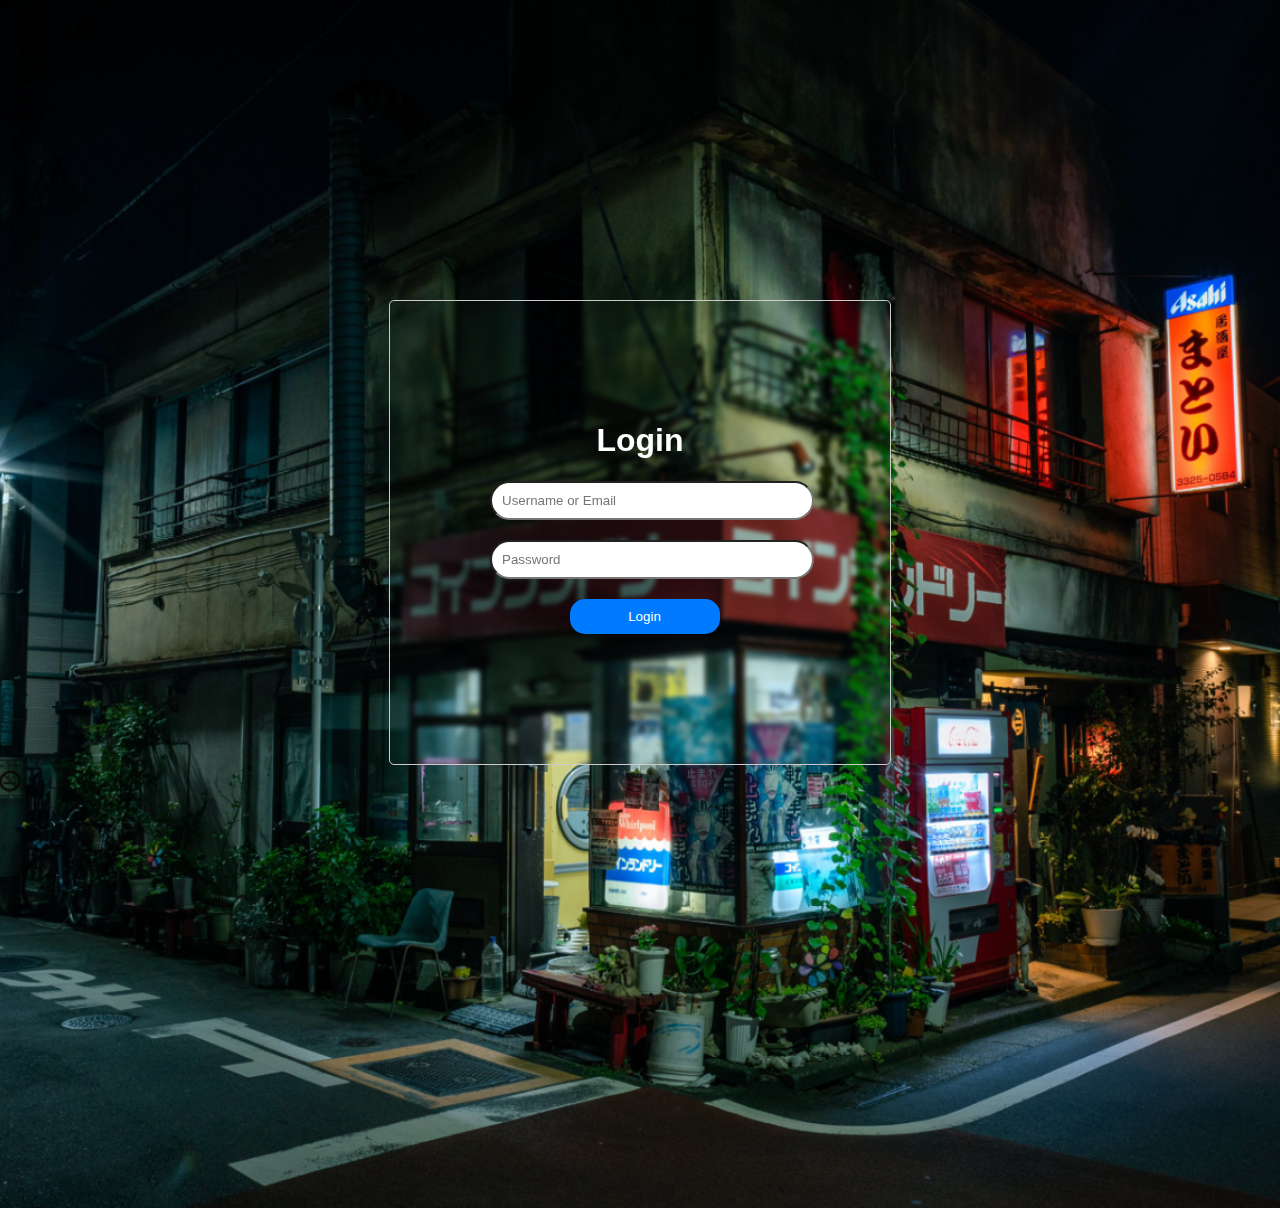
<file: index.html>
<!DOCTYPE html>
<html lang="en">
<head>
    <meta charset="UTF-8">
    <meta name="viewport" content="width=device-width, initial-scale=1.0">
    <title>Login</title>
    <link rel="stylesheet" href="styles.css">
</head>
<body>
    <div class="login-container">
        <h1>Login</h1>
        <form id="login-form">
            <input type="text" id="username" placeholder="Username or Email" required>
            <input type="password" id="password" placeholder="Password" required>
            <button type="submit">Login</button>
        </form>
        <div id="error-msg" class="error-msg"></div>
    </div>

    <script src="script.js"></script>
</body>
</html>
</file>
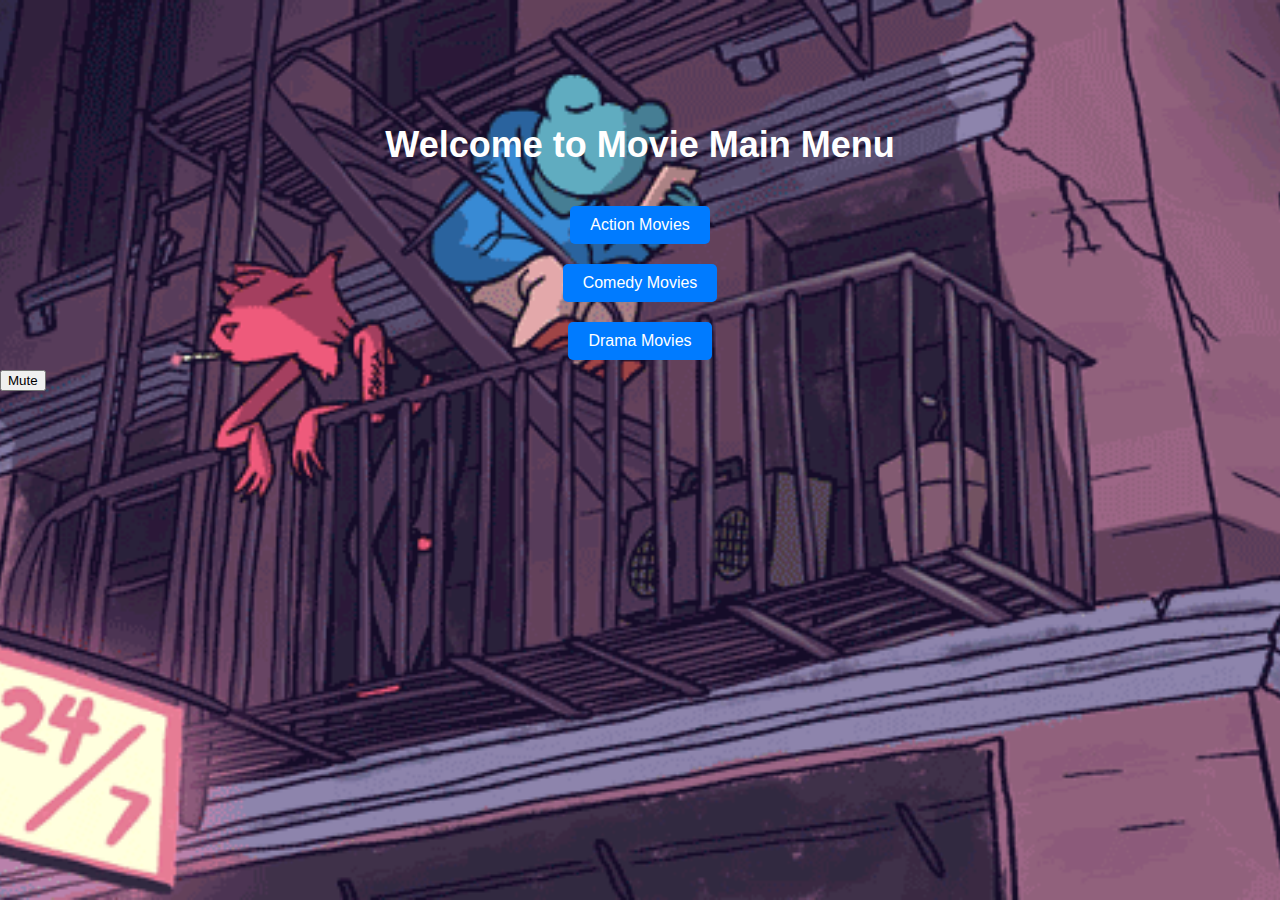
<file: homepage.html>
<!DOCTYPE html>
<html lang="en">
<head>
    <meta charset="UTF-8">
    <meta name="viewport" content="width=device-width, initial-scale=1.0">
    <title>Movie Main Menu</title>
    <link rel="stylesheet" href="homepage-styles.css">
</head>
<body>
    <div class="homepage-container">
        <h1>Welcome to Movie Main Menu</h1>
        <div class="menu-buttons">
            <a href="https://anix.to/anime/jujutsu-kaisen-0-3w5y/ep-1" class="menu-button">Action Movies</a>
            <a href="https://anix.to/anime/bungou-stray-dogs-dead-apple-5n09/ep-1" class="menu-button">Comedy Movies</a>
            <a href="https://anix.to/anime/your-name-nkll/ep-1" class="menu-button">Drama Movies</a>
            <!-- Add more buttons for different genres or options -->
        </div>
    </div>

    <!-- Add background music -->
    <audio id="background-music" autoplay loop>
        <source src="SpaceWalk.mp3" type="audio/mpeg">
        Your browser does not support the audio element.
    </audio>

<!-- Mute button -->
<button id="muteButton">Mute</button>

<script src="script.js"></script>

</body>
</html>
</file>
<file: styles.css>
body {
    font-family: Arial, sans-serif;
    background-image: url('bg2.png');
    background-size: cover;
    background-position: center;
    height: 100vh;
}

.login-container {
    width: 300px;
    margin: 300px auto;
    padding: 100px;
    border: 0.05px solid #ccc; /* Reduced border width */
    border-radius: 5px;
    text-align: center;
    backdrop-filter: blur(2px); /* Apply blur effect */
}

.login-container h1 {
    color: white; /* Set color to white */
}

input[type="text"],
input[type="password"],
button {
    width: 100%;
    margin-bottom: 20px;
    padding: 10px;
    border-radius: 30px;
}

button {
    background-color: #007bff;
    color: #fff;
    border: none;
    cursor: pointer;
    border-radius: 15px;
    width: 50%;
    justify-content: center;
    margin-left: 3%;
}

button:hover {
    background-color: #0056b3;
}

.error-msg {
    color: red;
    margin-top: 10px;
}
</file>
<file: homepage-styles.css>
body {
    font-family: Arial, sans-serif;
    margin: 0;
    padding: 0;
    background-image: url('bg3.gif'); /* Replace 'movie_background.jpg' with your image path */
    background-size: cover;
    background-position: center;
    height: 100vh;
}

.homepage-container {
    text-align: center;
    padding-top: 100px;
}

.homepage-container h1 {
    color: white;
    font-size: 36px;
    margin-bottom: 30px;
}

.menu-buttons {
    display: flex;
    flex-direction: column;
    align-items: center;
}

.menu-button {
    display: inline-block;
    background-color: #007bff;
    color: #fff;
    text-decoration: none;
    padding: 10px 20px;
    border-radius: 5px;
    margin: 10px;
    transition: background-color 0.3s ease;
}

.menu-button:hover {
    background-color: #0056b3;
}
</file>
